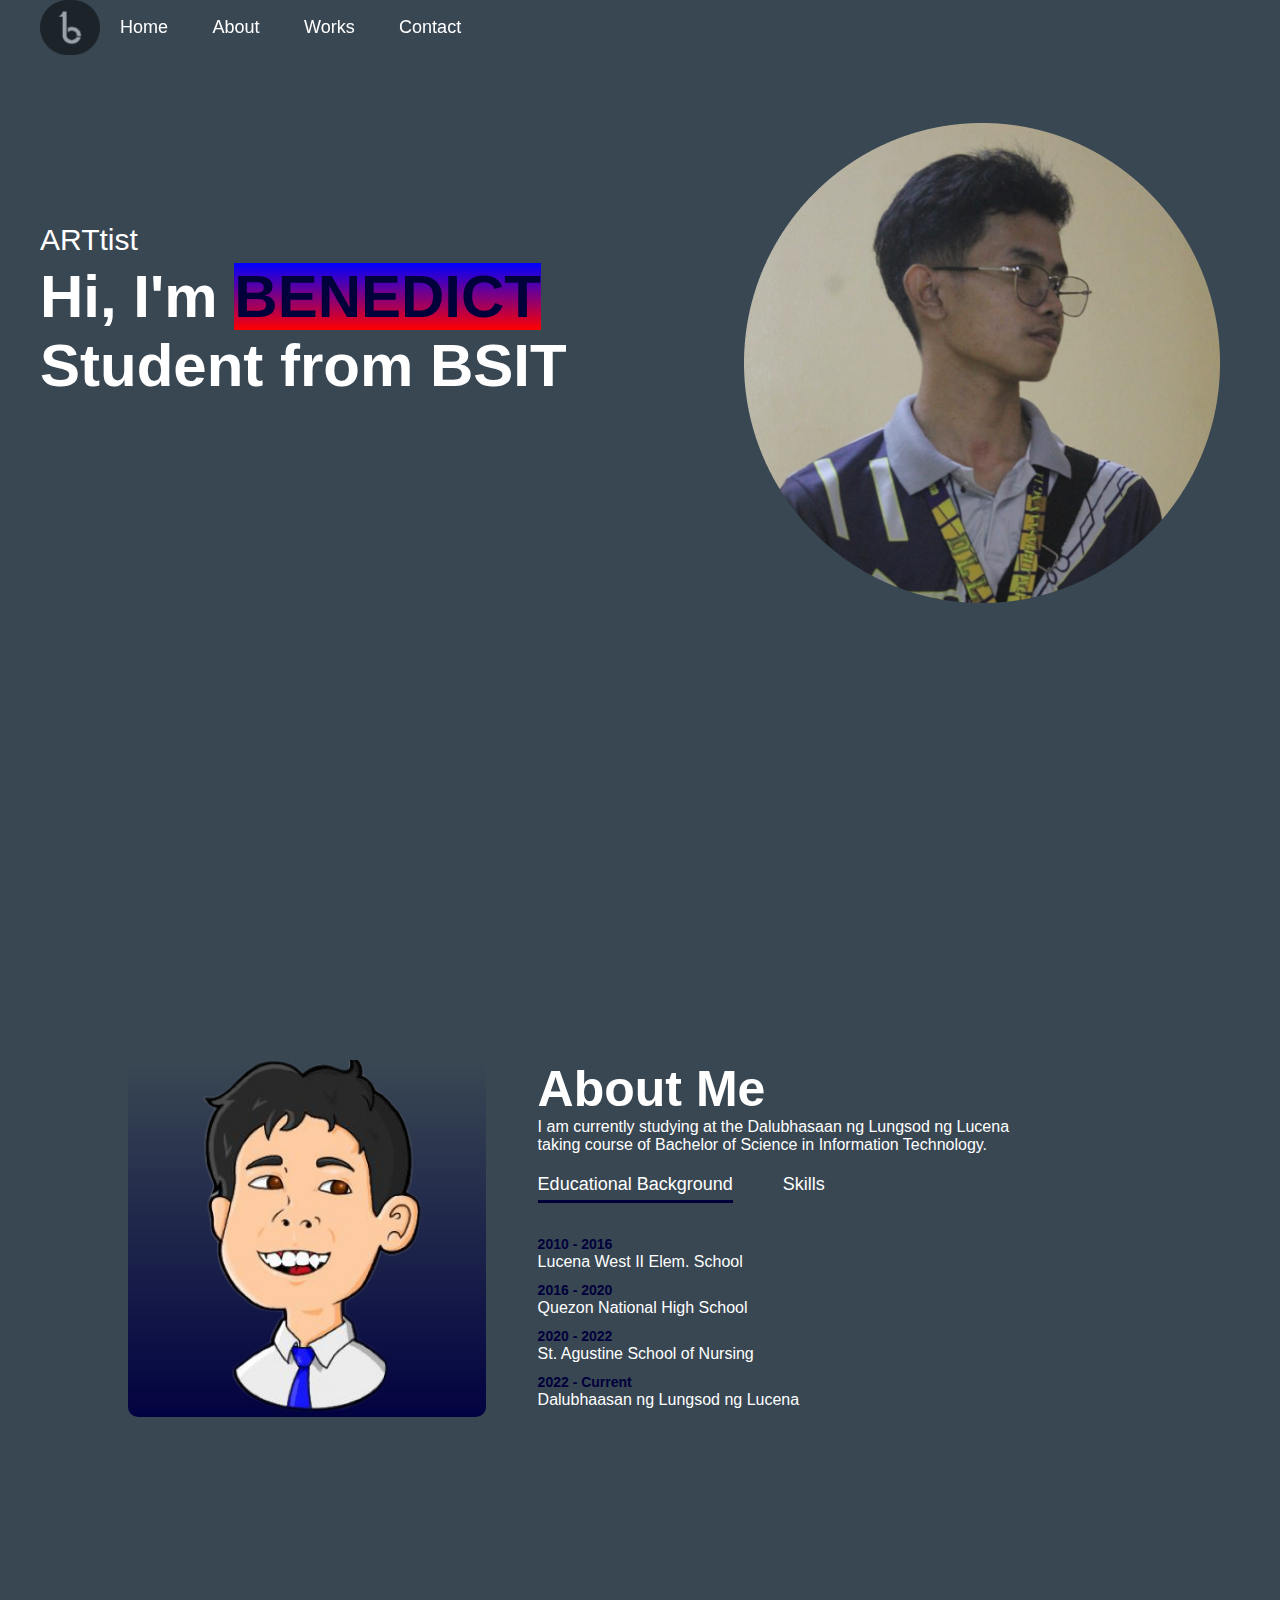
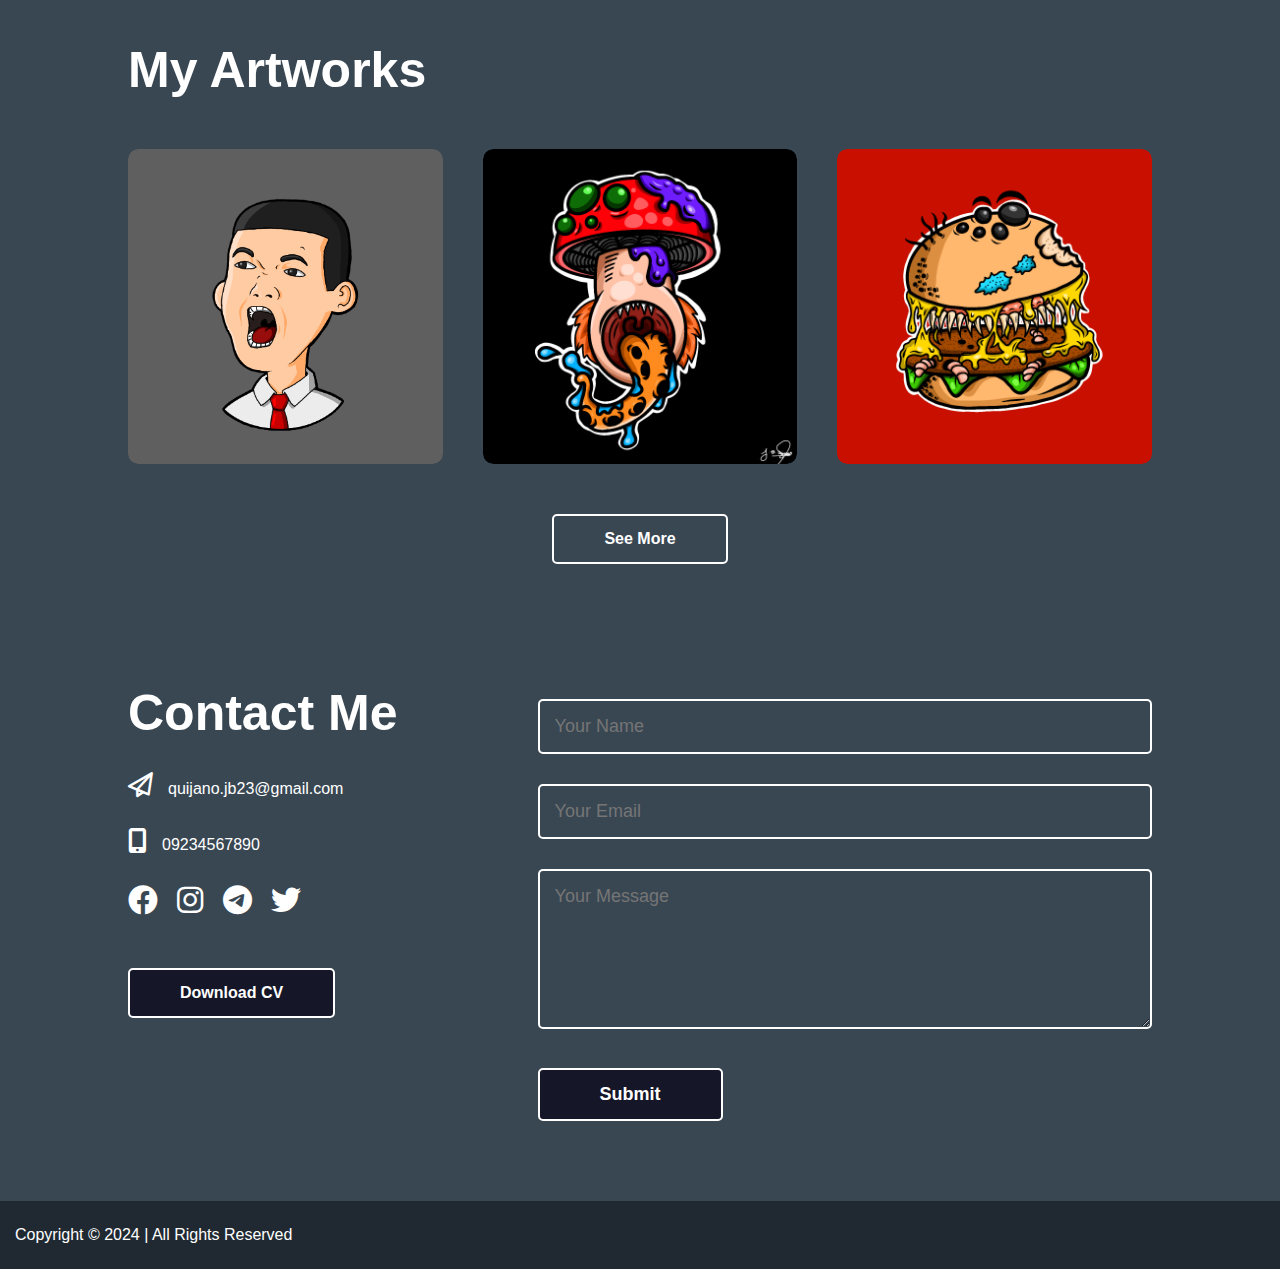
<file: index.html>
<!DOCTYPE html>
<html lang="en">
<head>
    <meta charset="UTF-8">
    <meta name="viewport" content="width=device-width, initial-scale=1.0">
    <title>Portfolio</title>
    <link rel="stylesheet" href="Portfolio.css">
    <link rel="stylesheet" href="https://cdnjs.cloudflare.com/ajax/libs/font-awesome/6.0.0-beta3/css/all.min.css">
</head>
<body>
    <div id="header">
        <div id="container">
            <nav>
                <img src="logo.png" class="logo">
                <ul id="sidemenu">
                    <li><a href="#header">Home</a></li>
                    <li><a href="#about">About</a></li>
                    <li><a href="#works">Works</a></li>
                    <li><a href="#contact">Contact</a></li>
                    <i class="fa-solid fa-xmark" onclick="closemenu()"></i>
                </ul>
                <i class="fa-solid fa-bars" onclick="openmenu()"></i>
            </nav>
            <div class="header-text">
                <p>ARTtist</p>
                <h1>Hi, I'm <span>BENEDICT</span> <br>Student from BSIT</h1>
            </div>
            <div class="Profile">
                <img src="Bene.png">
            </div>
        </div>
    </div>




<!-- ABOUT----------- -->
<div id="about">
    <div class="container">
        <div class="row">
            <div class="about-col1">
                <img src="About-img.png">
            </div>
            <div class="about-col2">
                <h1 class="sub-title">About Me</h1>
                <p>I am currently studying at the Dalubhasaan ng Lungsod ng Lucena <br>
                    taking course of Bachelor of Science
                    in Information Technology.</p>

                <div class="tab-titles">
                    <p class="tab-links active-link" onclick="opentab('education')">Educational Background</p>
                    <p class="tab-links" onclick="opentab('skills')">Skills</p>
                </div>
                <div class="tab-contents active-tab" id="education">
                    <ul>
                        <li><span>2010 - 2016</span><br>Lucena West II Elem. School</li>
                        <li><span>2016 - 2020</span><br>Quezon National High School</li>
                        <li><span>2020 - 2022</span><br>St. Agustine School of Nursing</li>
                        <li><span>2022 - Current</span><br>Dalubhaasan ng Lungsod ng Lucena</li>
                    </ul>
                </div>
                <div class="tab-contents" id="skills">
                    <ul>
                        <li><span>Art</span><br>Sketching/Drawing</li>
                        <li><span>Music</span><br>Singer</li>
                        <li><span>UI/UX</span><br>Web Interface Designer</li>
                        <li><span>Editor</span><br>Photo Editor</li>
                    </ul>
                </div>
            </div>
        </div>
    </div>
</div>


<!-- WORKS ----------- -->
 <div id="works">
    <div class="container">
        <h1 class="sub-title">My Artworks</h1>
        <div class="work-list">
            <div class="work">
                <img src="Artwork1.png">
                <div class="layer">
                    <h3>Brader</h3><br>
                    <p>This Artwork was dedicated to my bestfriend who's now serving as
                        full time missionary at Cagayan De Oro Mission.</p>
                    <a href="#"><i class="fa-solid fa-eye"></i></i></a>
                </div>
            </div>
            <div class="work">
                <img src="Artwork2.png">
                <div class="layer">
                    <h3>Infected Mushroom</h3><br>
                    <p>A captivating contemporary artwork featuring a fantastical mushroom that blends 
                        a organic and psychedelic elements.</p>
                    <a href="#"><i class="fa-solid fa-eye"></i></i></a>
                </div>
            </div>
            <div class="work">
                <img src="Artwork3.png">
                <div class="layer">
                    <h3>Deadly Burger</h3><br>
                    <p>A menacing yet whimsical appearance, blending elements of humor and
                        horror to create a visually striking and playful image.</p>
                    <a href="#"><i class="fa-solid fa-eye"></i></i></a>
                </div>
            </div>
        </div>
        <a href="#" class="btn">See More</a>
    </div>
 </div>


<!-- CONTACTS ----------- -->
 <div id="contact">
    <div class="container">
        <div class="row">
            <div class="contact-left">
                <h1 class="sub-title">Contact Me</h1>
                <p><i class="fa-regular fa-paper-plane"></i>quijano.jb23@gmail.com</p>
                <p><i class="fa-solid fa-mobile-screen-button"></i>09234567890</p>
                <div class="soc-med">
                    <a href="https://facebook.com/"><i class="fa-brands fa-facebook"></i></a>
                    <a href=""><i class="fa-brands fa-instagram"></i></a>
                    <a href=""><i class="fa-brands fa-telegram"></i></a>
                    <a href=""><i class="fa-brands fa-twitter"></i></a>
                </div>
                <a href="" class="btn btn2">Download CV</a>
            </div>
            <div class="contact-right">
                <form>
                    <input type="text" name="Name" placeholder="Your Name" required>
                    <input type="email" name="email" placeholder="Your Email" required>
                    <textarea name="Message" rows="6" placeholder="Your Message"></textarea>
                    <button type="submit" class="btn btn2">Submit</button>
                </form>
            </div>
        </div>
    </div>
    <div class="copyright">   Copyright © 2024 | All Rights Reserved</div>
 </div>
<script src="Portfolio.js"></script>
</body>
</html>
</file>
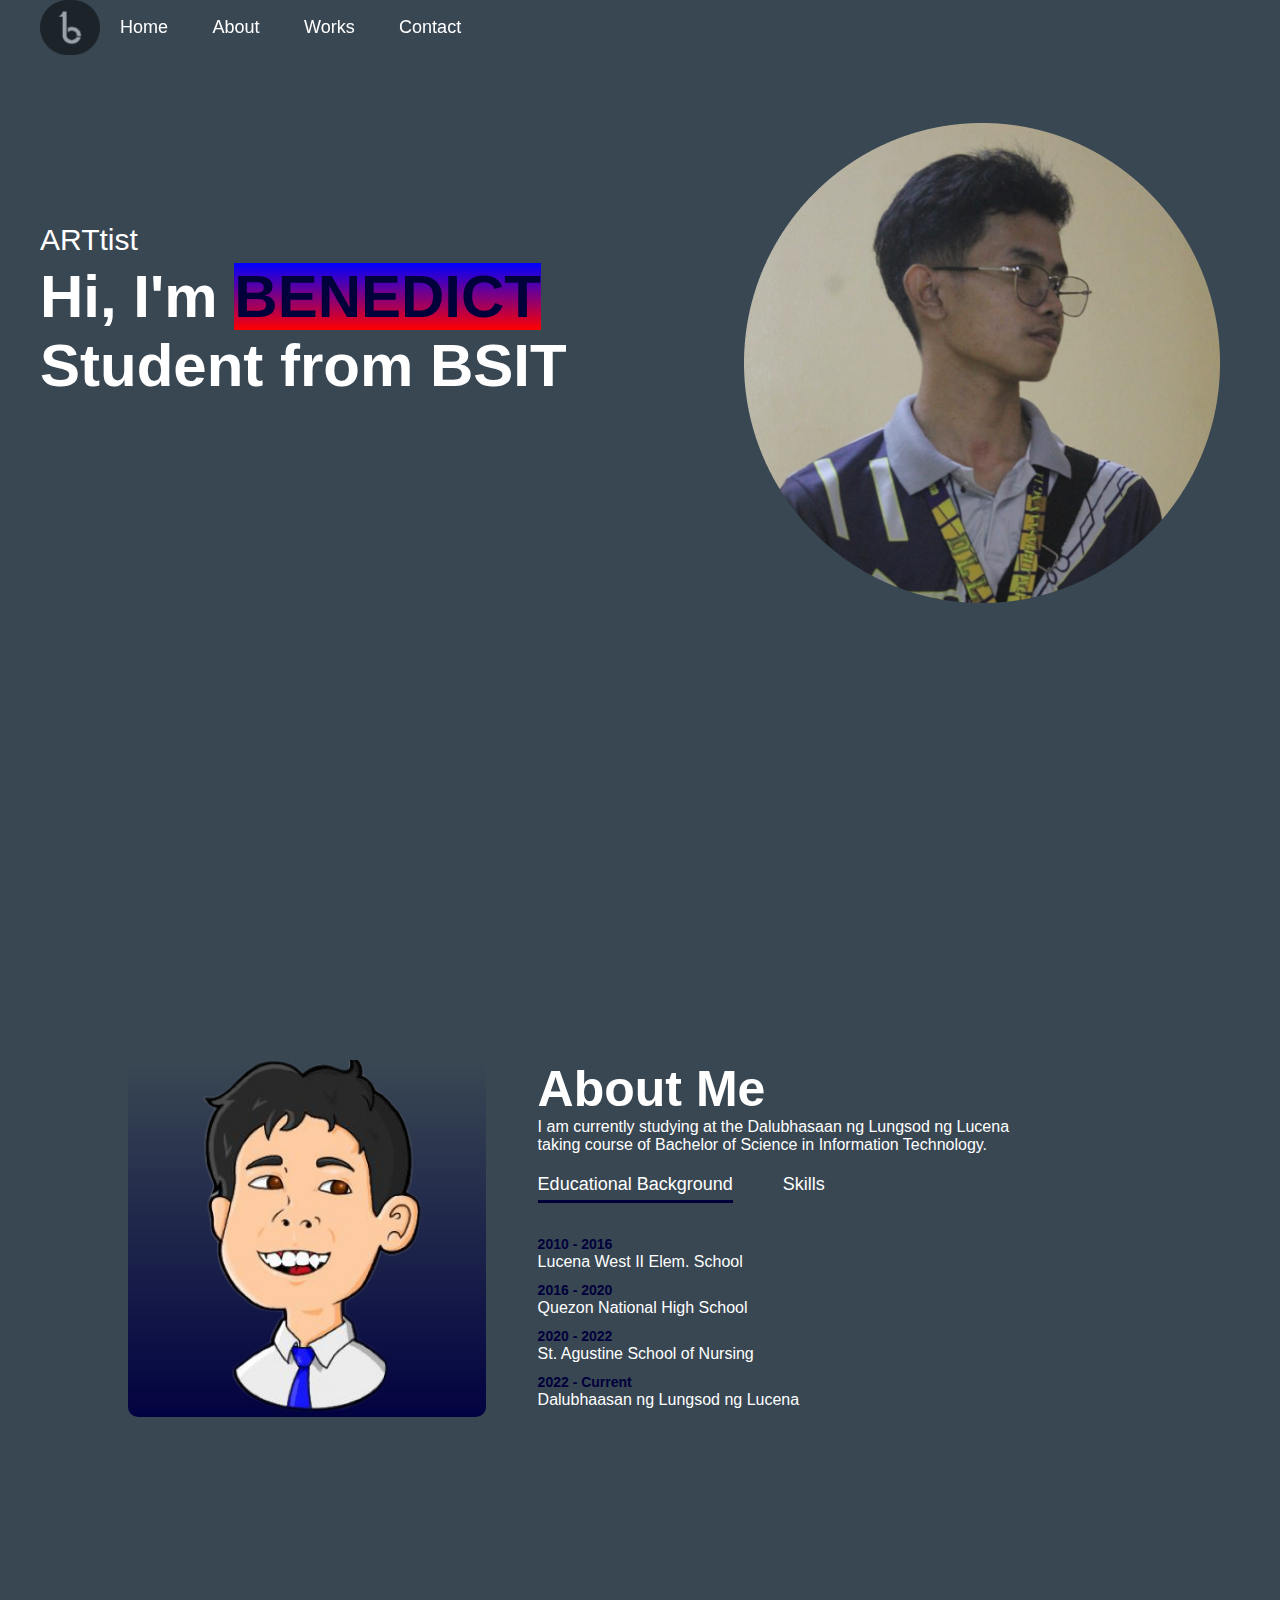
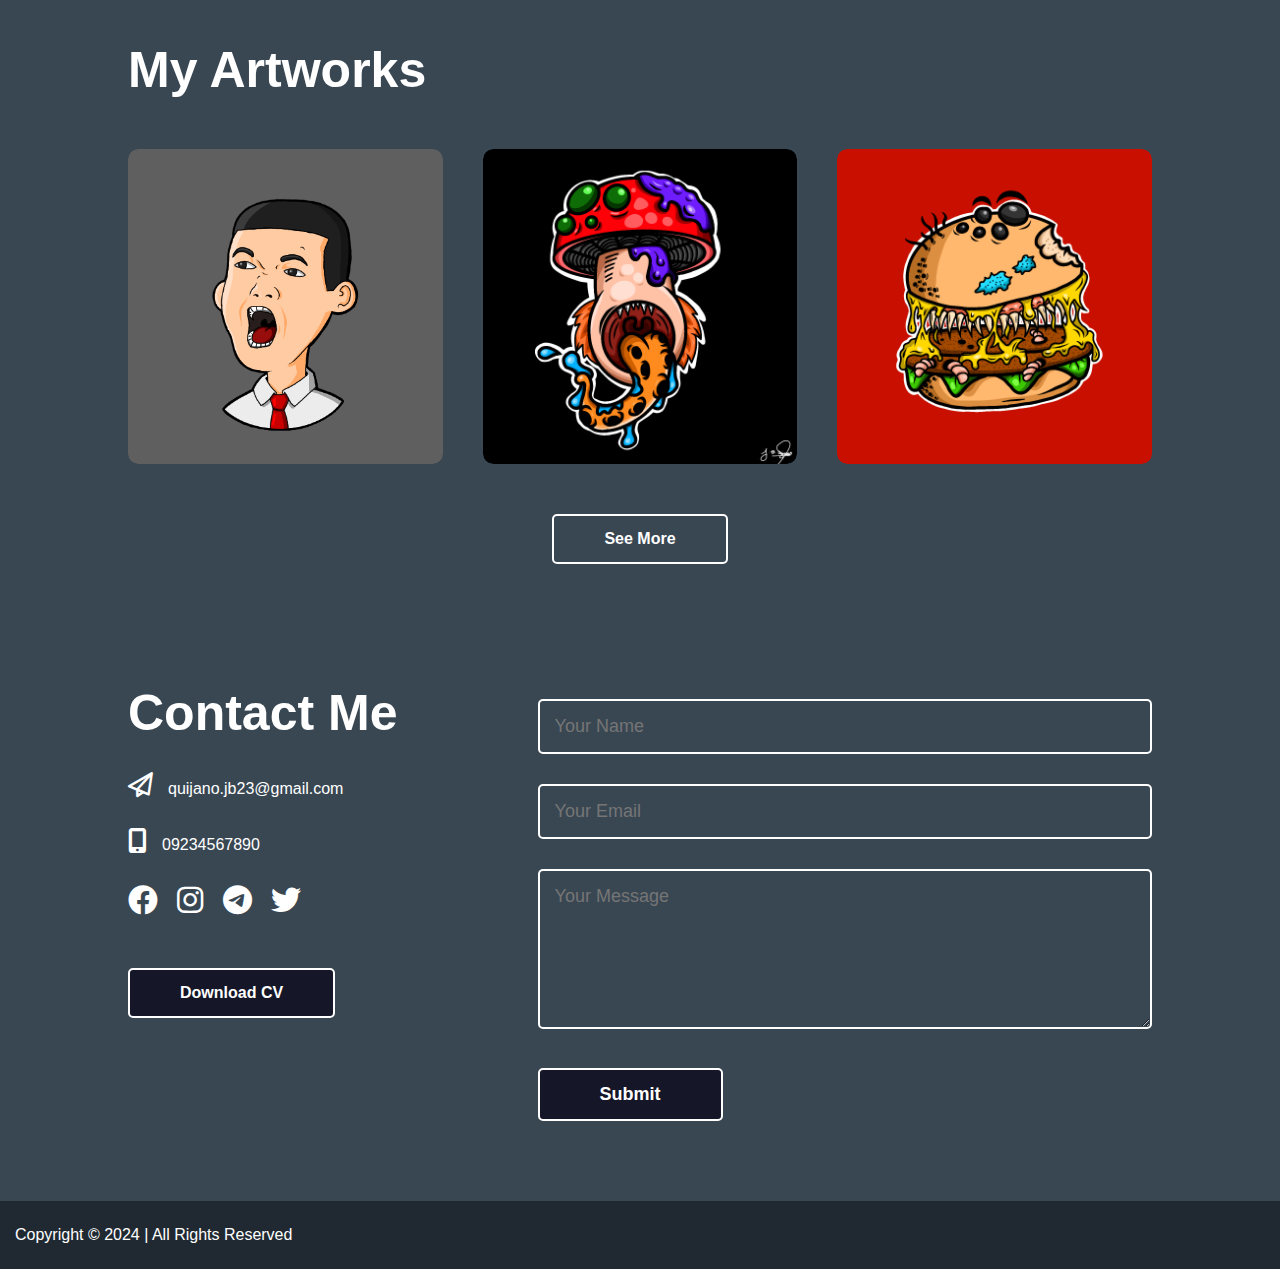
<file: Portfolio.html>
<!DOCTYPE html>
<html lang="en">
<head>
    <meta charset="UTF-8">
    <meta name="viewport" content="width=device-width, initial-scale=1.0">
    <title>Portfolio</title>
    <link rel="stylesheet" href="Portfolio.css">
    <link rel="stylesheet" href="https://cdnjs.cloudflare.com/ajax/libs/font-awesome/6.0.0-beta3/css/all.min.css">
</head>
<body>
    <div id="header">
        <div id="container">
            <nav>
                <img src="logo.png" class="logo">
                <ul id="sidemenu">
                    <li><a href="#header">Home</a></li>
                    <li><a href="#about">About</a></li>
                    <li><a href="#works">Works</a></li>
                    <li><a href="#contact">Contact</a></li>
                    <i class="fa-solid fa-xmark" onclick="closemenu()"></i>
                </ul>
                <i class="fa-solid fa-bars" onclick="openmenu()"></i>
            </nav>
            <div class="header-text">
                <p>ARTtist</p>
                <h1>Hi, I'm <span>BENEDICT</span> <br>Student from BSIT</h1>
            </div>
            <div class="Profile">
                <img src="Bene.png">
            </div>
        </div>
    </div>




<!-- ABOUT----------- -->
<div id="about">
    <div class="container">
        <div class="row">
            <div class="about-col1">
                <img src="About-img.png">
            </div>
            <div class="about-col2">
                <h1 class="sub-title">About Me</h1>
                <p>I am currently studying at the Dalubhasaan ng Lungsod ng Lucena <br>
                    taking course of Bachelor of Science
                    in Information Technology.</p>

                <div class="tab-titles">
                    <p class="tab-links active-link" onclick="opentab('education')">Educational Background</p>
                    <p class="tab-links" onclick="opentab('skills')">Skills</p>
                </div>
                <div class="tab-contents active-tab" id="education">
                    <ul>
                        <li><span>2010 - 2016</span><br>Lucena West II Elem. School</li>
                        <li><span>2016 - 2020</span><br>Quezon National High School</li>
                        <li><span>2020 - 2022</span><br>St. Agustine School of Nursing</li>
                        <li><span>2022 - Current</span><br>Dalubhaasan ng Lungsod ng Lucena</li>
                    </ul>
                </div>
                <div class="tab-contents" id="skills">
                    <ul>
                        <li><span>Art</span><br>Sketching/Drawing</li>
                        <li><span>Music</span><br>Singer</li>
                        <li><span>UI/UX</span><br>Web Interface Designer</li>
                        <li><span>Editor</span><br>Photo Editor</li>
                    </ul>
                </div>
            </div>
        </div>
    </div>
</div>


<!-- WORKS ----------- -->
 <div id="works">
    <div class="container">
        <h1 class="sub-title">My Artworks</h1>
        <div class="work-list">
            <div class="work">
                <img src="Artwork1.png">
                <div class="layer">
                    <h3>Brader</h3><br>
                    <p>This Artwork was dedicated to my bestfriend who's now serving as
                        full time missionary at Cagayan De Oro Mission.</p>
                    <a href="#"><i class="fa-solid fa-eye"></i></i></a>
                </div>
            </div>
            <div class="work">
                <img src="Artwork2.png">
                <div class="layer">
                    <h3>Infected Mushroom</h3><br>
                    <p>A captivating contemporary artwork featuring a fantastical mushroom that blends 
                        a organic and psychedelic elements.</p>
                    <a href="#"><i class="fa-solid fa-eye"></i></i></a>
                </div>
            </div>
            <div class="work">
                <img src="Artwork3.png">
                <div class="layer">
                    <h3>Deadly Burger</h3><br>
                    <p>A menacing yet whimsical appearance, blending elements of humor and
                        horror to create a visually striking and playful image.</p>
                    <a href="#"><i class="fa-solid fa-eye"></i></i></a>
                </div>
            </div>
        </div>
        <a href="#" class="btn">See More</a>
    </div>
 </div>


<!-- CONTACTS ----------- -->
 <div id="contact">
    <div class="container">
        <div class="row">
            <div class="contact-left">
                <h1 class="sub-title">Contact Me</h1>
                <p><i class="fa-regular fa-paper-plane"></i>quijano.jb23@gmail.com</p>
                <p><i class="fa-solid fa-mobile-screen-button"></i>09234567890</p>
                <div class="soc-med">
                    <a href="https://facebook.com/"><i class="fa-brands fa-facebook"></i></a>
                    <a href=""><i class="fa-brands fa-instagram"></i></a>
                    <a href=""><i class="fa-brands fa-telegram"></i></a>
                    <a href=""><i class="fa-brands fa-twitter"></i></a>
                </div>
                <a href="" class="btn btn2">Download CV</a>
            </div>
            <div class="contact-right">
                <form>
                    <input type="text" name="Name" placeholder="Your Name" required>
                    <input type="email" name="email" placeholder="Your Email" required>
                    <textarea name="Message" rows="6" placeholder="Your Message"></textarea>
                    <button type="submit" class="btn btn2">Submit</button>
                </form>
            </div>
        </div>
    </div>
    <div class="copyright">   Copyright © 2024 | All Rights Reserved</div>
 </div>
<script src="Portfolio.js"></script>
</body>
</html>
</file>
<file: Portfolio.css>
*{
    margin: 0;
    padding: 0;
    font-family:'Poppins', sans-serif ;
    box-sizing: border-box;
    color: white;
}

html{
    scroll-behavior: smooth;
}

body{
    background-color: rgb(57, 71, 83);
}

#header{
    width: 100%;
    height: 100vh;
    padding-top: 5px;
}

#header img, .header-text{
    margin-left: 40px;
}

.container  {
    padding: 10px 10%;
}

nav{
    display: flex;
    align-items: center;
    justify-content: space-between;
    flex-wrap: wrap;
    position: fixed;
    top: 0;
    z-index: 1;
}

.logo{
    width: 60px;
}

nav ul li{
    display: inline-block;
    list-style: none;
    margin: 10px 20px;
}

nav ul li a{
    color: white;
    text-decoration: none;
    font-size: 18px;
    position: relative;
}

nav ul li a::after{
    content: '';
    width: 0%;
    height: 3px;
    background: white;
    position: absolute;
    left: 0;
    bottom: -6px;
    border-radius: 5px;
    transition:transform 0.2s;
    transform: scaleX(0);

}

nav ul li a:hover::after{
    width: 100%;
    transform: scaleX(1);
}

.header-text{
    margin-top: 17%;
    font-size: 30px;
    color: white;
}

.header-text h1{
    font-size: 60px;
    margin-top: 5px;
}

.header-text h1 span{
    color: rgb(0, 0, 59);
    background:linear-gradient(blue,red);
}

.Profile{
    margin-left: 55%;
    margin-top: -277px;
}


/*ABOUT---------------*/
#about{
    padding: 150px 0;
    color: white;
}

.row{
    display: flex;
    justify-content: space-between;
    flex-wrap: wrap;
}

.about-col1{
    flex-basis: 35%;
}


.about-col1 img{
    width: 100%;
    background: linear-gradient(transparent,rgb(2, 2, 65));
    border-radius: 10px;
}

.about-col2{
    flex-basis: 60%;
}

.sub-title{
    font-size: 50px;
    font-weight: 600;
    color: white;
}

.tab-titles{
    display: flex;
    margin: 20px 0 40px;
}

.tab-links{
    margin-right: 50px;
    font-size: 18px;
    font-weight: 500;
    cursor: pointer;
    position: relative;
}

.tab-links::after{
    content: '';
    width: 0;
    height: 3px;
    background: rgb(0, 0, 59);
    position: absolute;
    left: 0;
    bottom: -8px;
    transition: .5s;
}

.tab-links.active-link::after{
    width: 100%;
}

.tab-contents ul li{
    list-style: none;
    margin: 10px 0;
}

.tab-contents ul li span{
    color:rgb(0, 0, 59);
    font-size: 14px;
    font-weight: bold;
}

.tab-contents{
    display: none;
}

.tab-contents.active-tab{
    display: block;
}

/*WORKS---------------*/

#works{
    padding: 50px 0;
}

.work-list{
    display: grid;
    grid-template-columns: repeat(auto-fit, minmax(250px, 1fr));
    grid-gap: 40px;
    margin-top: 50px;
}

.work img{
    width: 100%;
    display: block;
    border-radius: 10px;
    transition: transform .3s;
}

.work{
    border-radius: 10px;
    position: relative;
    overflow: hidden;
}

.work:hover img{
    transform: scale(1.1);
}

.layer{
    width: 100%;
    height: 0;
    background:linear-gradient(transparent, rgb(0, 0, 59));
    border-radius: 10px;
    position: absolute;
    left: 0;
    bottom: 0;
    overflow: hidden;
    display: flex;
    align-items: center;
    justify-content: center;
    flex-direction: column;
    padding: 0 40px;
    text-align: center;
    font-size: 14px;
    color: white;
    transition: height 0.5s;

}

.layer .fa-solid{
    color: rgb(0, 0, 59);
}

.layer a{
    margin-top: 20px;
    color: rgb(0, 0, 59);
    text-decoration: none;
    font-size: 18px;
    line-height: 60px;
    background: white;
    width: 60px;
    height: 60px;
    border-radius: 50%;
    text-align: center;

}

.work:hover .layer{
    height: 100%;
}

.btn{
    display: block;
    margin: 50px auto;
    width: fit-content;
    border: 2px solid white;
    padding: 14px 50px;
    border-radius: 5px;
    text-decoration: none;
    color: white;
    font-weight: bold;
    transition: background .2s;
}

.btn:hover{
    background: rgb(0, 0, 59);

}


/*CONTACTS---------------*/
.contact-left{
    flex-basis: 35%;
    color: white;
}
.contact-right{
    flex-basis: 60%;
}

.contact-left p{
    margin-top: 30px;

}

.contact-left p i{
    color: white;
    margin-right: 15px;
    font-size: 25px;
}

.soc-med{
    margin-top: 30px;
}

.soc-med a{
    text-decoration: none;
    color: white;
    font-size: 30px;
    margin-right: 15px;
    display: inline-block;
    transition: transform .2s;
}

.soc-med a:hover{
    color: rgb(9, 0, 49);
    transform: translateY(-5px);
}   

.btn.btn2{
    display: inline-block;
    background: rgb(21, 22, 39);
}

.contact-right form{
    width: 100%;
}

form input, form textarea{
    width: 100%;
    border: 0;
    border: white solid 2px;
    background: transparent;
    padding: 15px;
    margin: 15px 0;
    color: white;
    font-size: 18px;
    border-radius: 5px;

}

form .btn2{
    padding: 14px 60px;
    font-size: 18px;
    margin-top: 20px;
    cursor: pointer;

}

.copyright{
    width: 100%;
    text-align: left;
    padding: 25px 15px;
    background: #202932;
    font-weight: 300;
    margin-top: 20px;
    color: white;
}

nav .fa-solid{
    display: none;
}


@media only screen and (max-width: 600px) {
    .Profile img{

    }

    .header-text{
        margin-right: 20%;
        margin-top: 100%;
        font-size: 16px;
    }

    .header-text h1{
        font-size: 30px;
    }

    nav .fa-solid{
        display: block;
        font-size: 25px;
    }

    nav .fa-bars{
        margin-left: 180px;
    }

    nav ul{
        background: #202932;
        position: fixed;
        top: 0;
        right: -200px;
        width: 200px;
        height: 100%;
        padding-top: 50px;
        z-index: 2;
        transition: right 0.5s;
    }

    nav ul li{
        display: block;
        margin: 25px;
    }

    nav ul .fa-solid{
        position: absolute;
        top: 25px;
        left: 25px;
        cursor: pointer;
    }

    .sub-title{
        font-size: 40px;
    }

    .about-col1, .about-col2{
        flex-basis: 100%;
    }

    .about-col1{
        margin-bottom: 30px;
    }

    .about-col2{
        font-size: 14px;
    }

    .tab-links{
        font-size: 16px;
        margin-right: 30px;
    }

    .contact-left, .contact-right{
        flex-basis: 100%;
    }

    .copyright{
        font-size: 14px;
    }
}
</file>
